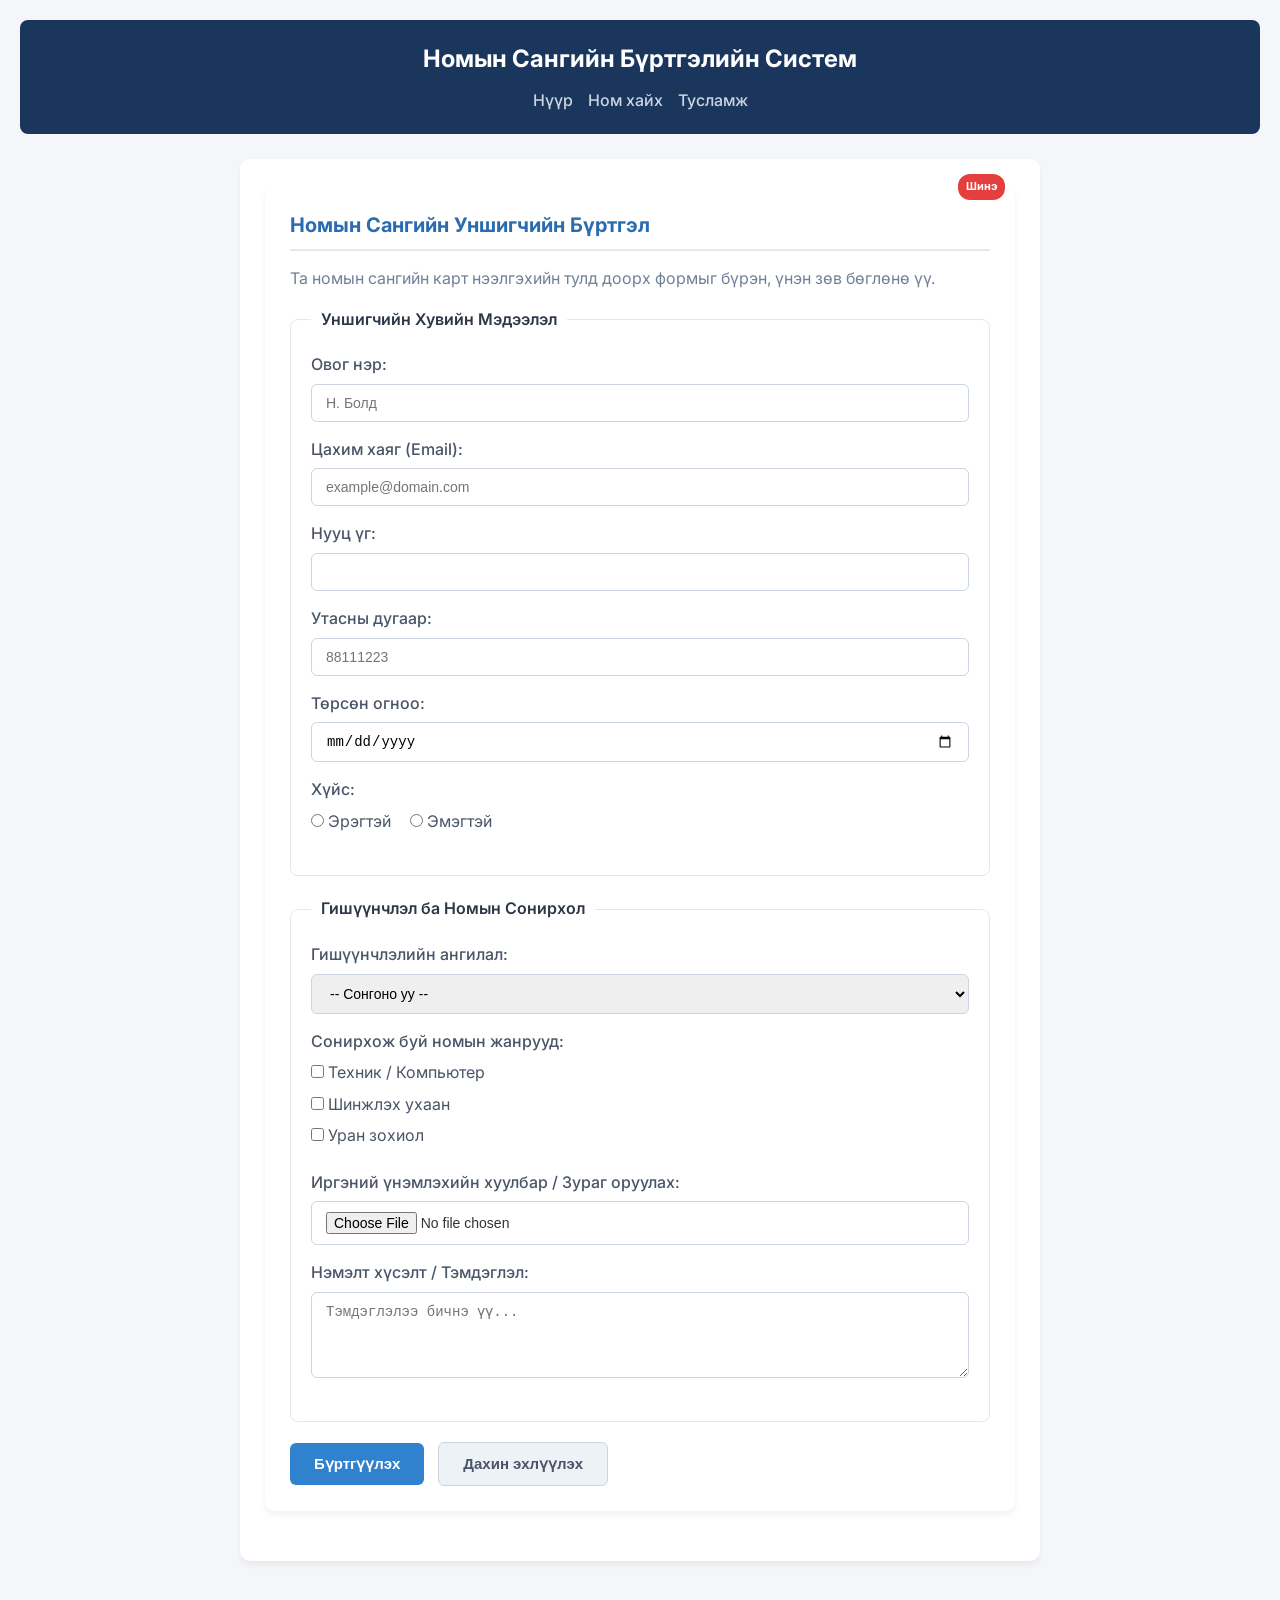
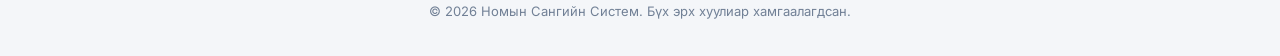
<file: lab03/index.html>
<!DOCTYPE html>
<html lang="mn">
<head>
    <meta charset="UTF-8">
    <meta name="viewport" content="width=device-width, initial-scale=1.0">
    <title>Лаборатори 03: Номын сангийн бүртгэл (CSS)</title>
    <link rel="stylesheet" href="style.css">
</head>
<body>

    <header>
        <h1>Номын Сангийн Бүртгэлийн Систем</h1>
        <nav>
            <ul>
                <li><a href="#">Нүүр</a></li>
                <li><a href="#">Ном хайх</a></li>
                <li><a href="#">Тусламж</a></li>
            </ul>
        </nav>
    </header>

    <main>
        <article>
            <section class="badge-container">
                <span class="badge">Шинэ</span>
                <h2 class="section-title">Номын Сангийн Уншигчийн Бүртгэл</h2>
                <p style="margin-bottom: 15px; color: #718096;">Та номын сангийн карт нээлгэхийн тулд доорх формыг бүрэн, үнэн зөв бөглөнө үү.</p>

                <form action="#" method="POST" enctype="multipart/form-data">
                    <fieldset>
                        <legend>Уншигчийн Хувийн Мэдээлэл</legend>
                        
                        <div class="form-group">
                            <label for="fullname">Овог нэр:</label>
                            <input type="text" id="fullname" name="fullname" placeholder="Н. Болд" required minlength="2">
                        </div>

                        <div class="form-group">
                            <label for="email">Цахим хаяг (Email):</label>
                            <input type="email" id="email" name="email" placeholder="example@domain.com" required>
                        </div>

                        <div class="form-group">
                            <label for="password">Нууц үг:</label>
                            <input type="password" id="password" name="password" required minlength="6">
                        </div>

                        <div class="form-group">
                            <label for="phone">Утасны дугаар:</label>
                            <input type="tel" id="phone" name="phone" pattern="[0-9]{8}" placeholder="88111223" required>
                        </div>

                        <div class="form-group">
                            <label for="dob">Төрсөн огноо:</label>
                            <input type="date" id="dob" name="dob" required>
                        </div>

                        <div class="form-group">
                            <label>Хүйс:</label>
                            <input type="radio" id="male" name="gender" value="male">
                            <label for="male" class="inline-label">Эрэгтэй</label>
                            <input type="radio" id="female" name="gender" value="female">
                            <label for="female" class="inline-label">Эмэгтэй</label>
                        </div>
                    </fieldset>

                    <fieldset>
                        <legend>Гишүүнчлэл ба Номын Сонирхол</legend>

                        <div class="form-group">
                            <label for="member_type">Гишүүнчлэлийн ангилал:</label>
                            <select id="member_type" name="member_type" required>
                                <option value="">-- Сонгоно уу --</option>
                                <option value="student">Оюутан</option>
                                <option value="teacher">Багш / Судлаач</option>
                                <option value="public">Иргэн</option>
                            </select>
                        </div>

                        <div class="form-group">
                            <label>Сонирхож буй номын жанрууд:</label>
                            <input type="checkbox" id="tech" name="genres" value="tech">
                            <label for="tech" class="inline-label">Техник / Компьютер</label><br>
                            <input type="checkbox" id="science" name="genres" value="science">
                            <label for="science" class="inline-label">Шинжлэх ухаан</label><br>
                            <input type="checkbox" id="fiction" name="genres" value="fiction">
                            <label for="fiction" class="inline-label">Уран зохиол</label>
                        </div>

                        <div class="form-group">
                            <label for="id_card">Иргэний үнэмлэхийн хуулбар / Зураг оруулах:</label>
                            <input type="file" id="id_card" name="id_card" accept="image/*">
                        </div>

                        <div class="form-group">
                            <label for="note">Нэмэлт хүсэлт / Тэмдэглэл:</label>
                            <textarea id="note" name="note" rows="4" placeholder="Тэмдэглэлээ бичнэ үү..."></textarea>
                        </div>
                    </fieldset>
                    <button type="submit" class="btn-submit">Бүртгүүлэх</button>
                    <button type="reset" class="btn-reset">Дахин эхлүүлэх</button>
                </form>
            </section>
        </article>
    <footer>
        <p>&copy; 2026 Номын Сангийн Систем. Бүх эрх хуулиар хамгаалагдсан.</p>
    </footer>

</body>
</html>
</file>
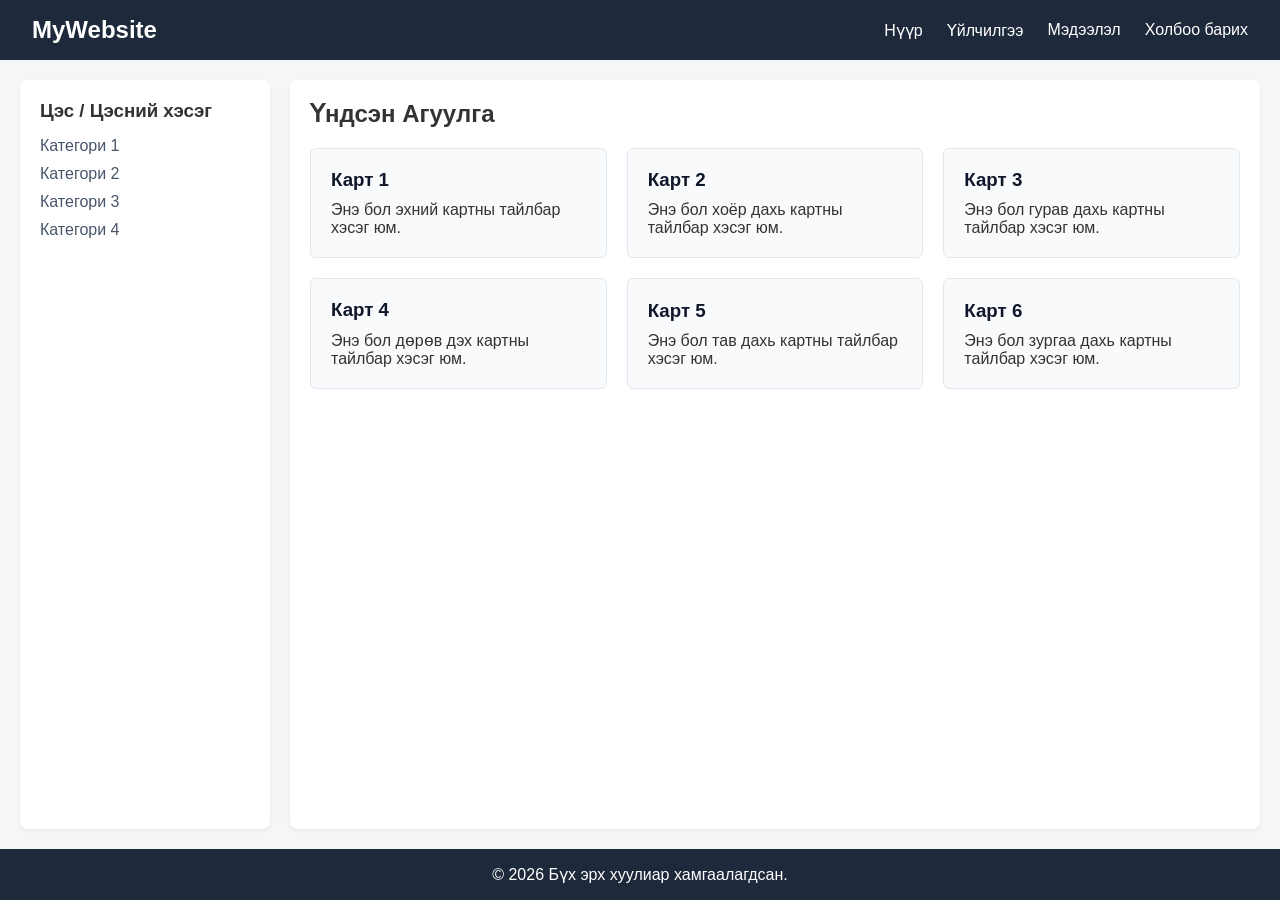
<file: lab04/index.html>
<!DOCTYPE html>
<html lang="mn">
<head>
    <meta charset="UTF-8">
    <meta name="viewport" content="width=device-width, initial-scale=1.0">
    <title>Лаборатори 4 - Web Layout</title>
    <link rel="stylesheet" href="style.css">
</head>
<body>
    <header class="header">
        <div class="logo">MyWebsite</div>
        <nav class="navbar">
            <ul class="nav-links">
                <li><a href="#">Нүүр</a></li>
                <li><a href="#">Үйлчилгээ</a></li>
                <li><a href="#">Мэдээлэл</a></li>
                <li><a href="#">Холбоо барих</a></li>
            </ul>
        </nav>
    </header>
    <div class="page-container">
        <aside class="sidebar">
            <h3>Цэс / Цэсний хэсэг</h3>
            <ul>
                <li><a href="#">Категори 1</a></li>
                <li><a href="#">Категори 2</a></li>
                <li><a href="#">Категори 3</a></li>
                <li><a href="#">Категори 4</a></li>
            </ul>
        </aside>
        <main class="main-content">
            <h2>Үндсэн Агуулга</h2>
            
            <section class="card-grid">
                <article class="card">
                    <h3>Карт 1</h3>
                    <p>Энэ бол эхний картны тайлбар хэсэг юм.</p>
                </article>
                <article class="card">
                    <h3>Карт 2</h3>
                    <p>Энэ бол хоёр дахь картны тайлбар хэсэг юм.</p>
                </article>
                <article class="card">
                    <h3>Карт 3</h3>
                    <p>Энэ бол гурав дахь картны тайлбар хэсэг юм.</p>
                </article>
                <article class="card">
                    <h3>Карт 4</h3>
                    <p>Энэ бол дөрөв дэх картны тайлбар хэсэг юм.</p>
                </article>
                <article class="card">
                    <h3>Карт 5</h3>
                    <p>Энэ бол тав дахь картны тайлбар хэсэг юм.</p>
                </article>
                <article class="card">
                    <h3>Карт 6</h3>
                    <p>Энэ бол зургаа дахь картны тайлбар хэсэг юм.</p>
                </article>
            </section>
        </main>

    </div>
    <footer class="footer">
        <p>&copy; 2026 Бүх эрх хуулиар хамгаалагдсан.</p>
    </footer>

</body>
</html>
</file>
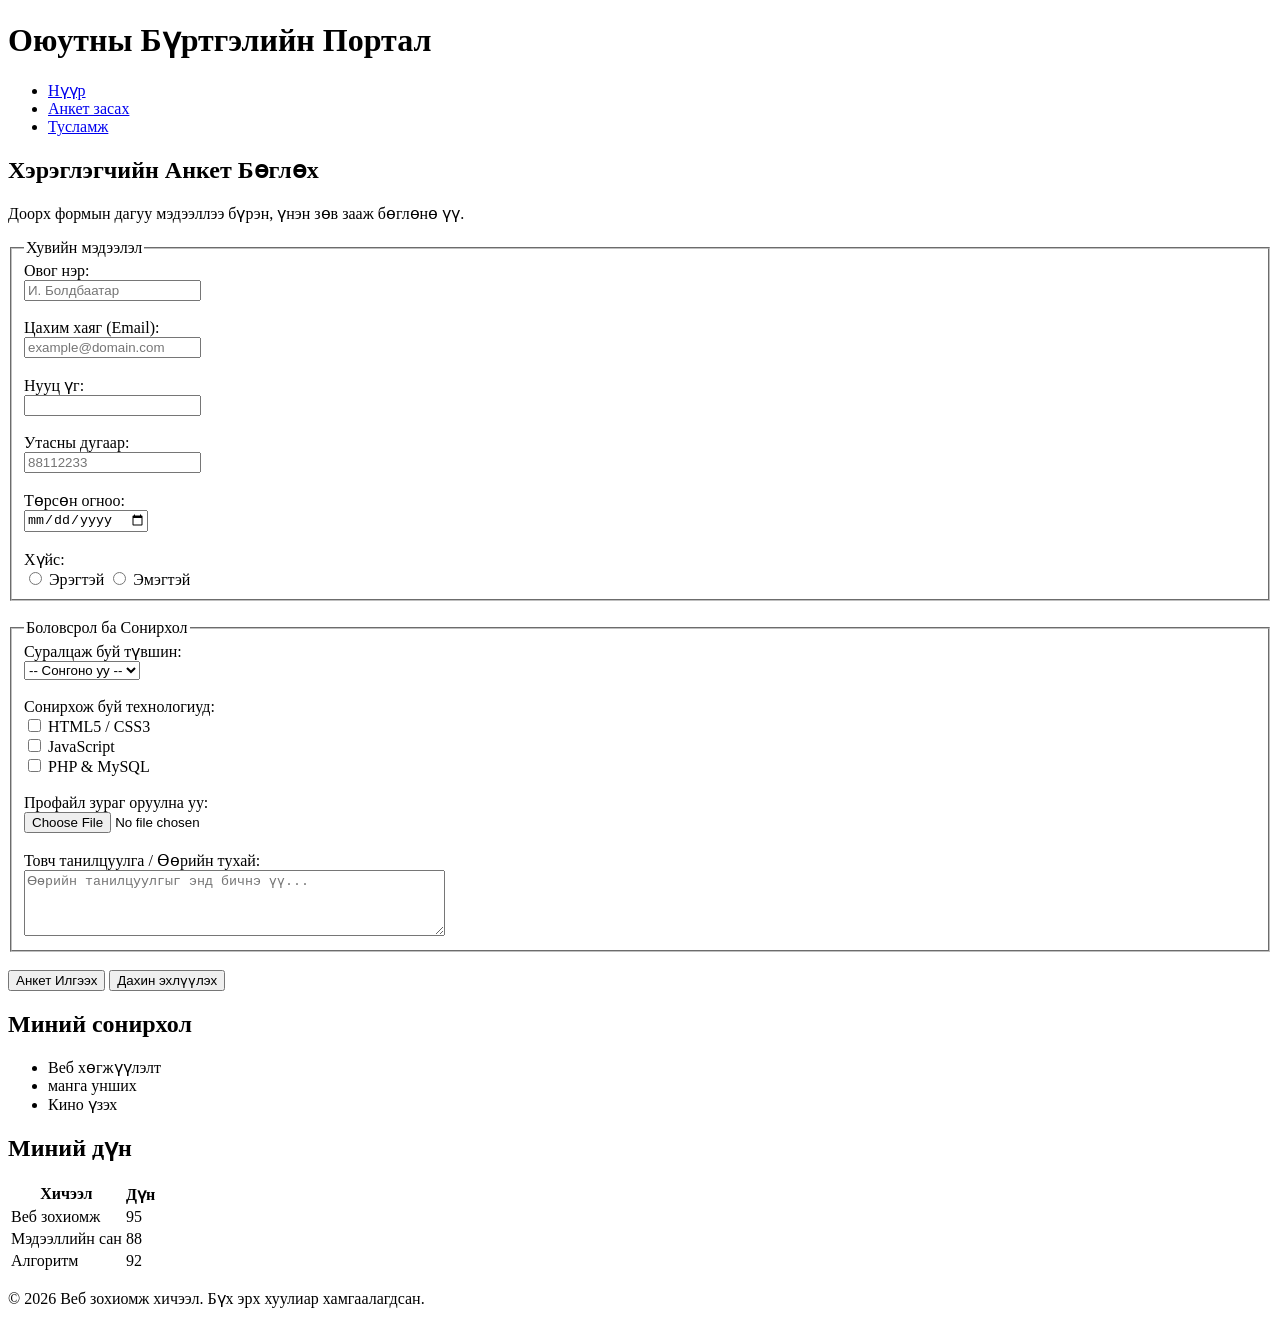
<file: lab02.html>
<!DOCTYPE html>
<html lang="mn">
<head>
    <meta charset="UTF-8">
    <meta name="viewport" content="width=device-width, initial-scale=1.0">
    <title>Лаборатори 02: Хэрэглэгчийн анкет</title>
</head>
<body>
    <!-- Вэбийн толгой хэсэг -->
    <header>
        <h1>Оюутны Бүртгэлийн Портал</h1>
        <!-- Навигацийн цэс -->
        <nav>
            <ul>
                <li><a href="../index.html">Нүүр</a></li>
                <li><a href="#">Анкет засах</a></li>
                <li><a href="#">Тусламж</a></li>
            </ul>
        </nav>
    </header>

    <!-- Үндсэн контент -->
    <main>
        <article>
            <!-- 1. Форм анкетын хэсэг -->
            <section>
                <h2>Хэрэглэгчийн Анкет Бөглөх</h2>
                <p>Доорх формын дагуу мэдээллээ бүрэн, үнэн зөв зааж бөглөнө үү.</p>

                <form action="#" method="POST" enctype="multipart/form-data">
                    <!-- 1-р бүлэг: Хувийн мэдээлэл -->
                    <fieldset>
                        <legend>Хувийн мэдээлэл</legend>
                        <label for="fullname">Овог нэр:</label><br>
                        <input type="text" id="fullname" name="fullname" placeholder="И. Болдбаатар" required minlength="2"><br><br>

                        <label for="email">Цахим хаяг (Email):</label><br>
                        <input type="email" id="email" name="email" placeholder="example@domain.com" required><br><br>

                        <label for="password">Нууц үг:</label><br>
                        <input type="password" id="password" name="password" required minlength="6"><br><br>

                        <label for="phone">Утасны дугаар:</label><br>
                        <input type="tel" id="phone" name="phone" pattern="[0-9]{8}" placeholder="88112233" required><br><br>

                        <label for="dob">Төрсөн огноо:</label><br>
                        <input type="date" id="dob" name="dob" required><br><br>

                        <label>Хүйс:</label><br>
                        <input type="radio" id="male" name="gender" value="male">
                        <label for="male">Эрэгтэй</label>
                        <input type="radio" id="female" name="gender" value="female">
                        <label for="female">Эмэгтэй</label><br>
                    </fieldset>
                    <br>

                    <!-- 2-р бүлэг: Мэргэжил ба Сургалтын мэдээлэл -->
                    <fieldset>
                        <legend>Боловсрол ба Сонирхол</legend>
                        <label for="degree">Суралцаж буй түвшин:</label><br>
                        <select id="degree" name="degree" required>
                            <option value="">-- Сонгоно уу --</option>
                            <option value="bachelor">Бакалавр</option>
                            <option value="master">Магистр</option>
                            <option value="doctor">Докторант</option>
                        </select><br><br>

                        <label>Сонирхож буй технологиуд:</label><br>
                        <input type="checkbox" id="html" name="skills" value="HTML">
                        <label for="html">HTML5 / CSS3</label><br>
                        <input type="checkbox" id="js" name="skills" value="JavaScript">
                        <label for="js">JavaScript</label><br>
                        <input type="checkbox" id="php" name="skills" value="PHP">
                        <label for="php">PHP & MySQL</label><br><br>

                        <label for="avatar">Профайл зураг оруулна уу:</label><br>
                        <input type="file" id="avatar" name="avatar" accept="image/*"><br><br>

                        <label for="bio">Товч танилцуулга / Өөрийн тухай:</label><br>
                        <textarea id="bio" name="bio" rows="4" cols="50" placeholder="Өөрийн танилцуулгыг энд бичнэ үү..."></textarea><br>
                    </fieldset>
                    <br>

                    <!-- Илгээх ба Арилгах товчлуурууд -->
                    <button type="submit">Анкет Илгээх</button>
                    <button type="reset">Дахин эхлүүлэх</button>
                </form>
            </section>

            <!-- 2. Сонирхлын жагсаалт -->
            <section>
                <h2>Миний сонирхол</h2>
                <ul>
                    <li>Веб хөгжүүлэлт</li>
                    <li>манга унших</li>
                    <li>Кино үзэх</li>
                </ul>
            </section>

            <!-- 3. Дүнгийн хүснэгт -->
            <section>
                <h2>Миний дүн</h2>
                <table>
                    <thead>
                        <tr>
                            <th>Хичээл</th>
                            <th>Дүн</th>
                        </tr>
                    </thead>
                    <tbody>
                        <tr>
                            <td>Веб зохиомж</td>
                            <td>95</td>
                        </tr>
                        <tr>
                            <td>Мэдээллийн сан</td>
                            <td>88</td>
                        </tr>
                        <tr>
                            <td>Алгоритм</td>
                            <td>92</td>
                        </tr>
                    </tbody>
                </table>
            </section>
        </article>
    </main>

    <!-- Хөл хэсэг -->
    <footer>
        <p>&copy; 2026 Веб зохиомж хичээл. Бүх эрх хуулиар хамгаалагдсан.</p>
    </footer>
</body>
</html>
</file>
<file: lab03/style.css>
@import url('https://fonts.googleapis.com/css2?family=Inter:wght@400;500;600;700&display=swap');

* {
    box-sizing: border-box;
    margin: 0;
    padding: 0;
}

body {
    font-family: 'Inter', sans-serif;
    background-color: #f4f6f9;
    color: #333333;
    line-height: 1.6;
    padding: 20px;
}

header {
    background-color: #1a365d;
    color: #ffffff;
    padding: 20px;
    border-radius: 8px;
    margin-bottom: 25px;
    text-align: center;
}

header h1 {
    font-size: 24px;
    margin-bottom: 10px;
}

nav ul {
    list-style: none;
    display: flex;
    justify-content: center;
    gap: 15px;
}

nav a {
    color: #cbd5e0;
    text-decoration: none;
    font-weight: 500;
}

nav a:hover {
    color: #ffffff;
}

main {
    max-width: 800px;
    margin: 0 auto;
}

article, section {
    background: #ffffff;
    padding: 25px;
    border-radius: 10px;
    margin-bottom: 25px;
    box-shadow: 0 4px 6px rgba(0, 0, 0, 0.05);
}

.section-title {
    color: #2b6cb0;
    font-size: 20px;
    margin-bottom: 15px;
    border-bottom: 2px solid #e2e8f0;
    padding-bottom: 8px;
}

.badge-container {
    position: relative;
    display: inline-block;
    width: 100%;
}

.badge {
    position: absolute;
    top: -10px;
    right: 10px;
    background-color: #e53e3e;
    color: white;
    padding: 4px 8px;
    font-size: 11px;
    font-weight: bold;
    border-radius: 12px;
}

fieldset {
    border: 1px solid #e2e8f0;
    border-radius: 8px;
    padding: 20px;
    margin-bottom: 20px;
}

legend {
    font-weight: 600;
    color: #2d3748;
    padding: 0 10px;
}

.form-group {
    margin-bottom: 15px;
}

label {
    display: block;
    font-weight: 500;
    margin-bottom: 6px;
    color: #4a5568;
}

input[type="text"],
input[type="email"],
input[type="password"],
input[type="tel"],
input[type="date"],
input[type="file"],
select,
textarea {
    width: 100%;
    padding: 10px 14px; 
    border: 1px solid #cbd5e0;
    border-radius: 6px; 
    font-size: 14px;
    outline: none;
    transition: border-color 0.2s;
}

input:focus, select:focus, textarea:focus {
    border-color: #3182ce;
    box-shadow: 0 0 0 3px rgba(49, 130, 206, 0.15);
}

.inline-label {
    display: inline-block;
    font-weight: normal;
    margin-right: 15px;
    cursor: pointer;
}

.btn-submit {
    background-color: #3182ce;
    color: white;
    padding: 12px 24px;
    border: none;
    border-radius: 6px;
    font-size: 15px;
    font-weight: 600;
    cursor: pointer;
    transition: background-color 0.2s;
}

.btn-submit:hover {
    background-color: #2b6cb0;
}

.btn-reset {
    background-color: #edf2f7;
    color: #4a5568;
    padding: 12px 24px;
    border: 1px solid #cbd5e0;
    border-radius: 6px;
    font-size: 15px;
    font-weight: 600;
    cursor: pointer;
    margin-left: 10px;
}

.btn-reset:hover {
    background-color: #e2e8f0;
}

ul.custom-list {
    list-style-type: square;
    padding-left: 20px;
}

ul.custom-list li {
    margin-bottom: 8px;
}

table {
    width: 100%;
    border-collapse: collapse;
    margin-top: 10px;
}

th, td {
    padding: 12px;
    text-align: left;
    border-bottom: 1px solid #e2e8f0;
}

th {
    background-color: #f7fafc;
    color: #2d3748;
    font-weight: 600;
}

footer {
    text-align: center;
    padding: 15px;
    color: #718096;
    font-size: 13px;
}
</file>
<file: lab04/style.css>
* {
    box-sizing: border-box;
    margin: 0;
    padding: 0;
    font-family: 'Segoe UI', Tahoma, Geneva, Verdana, sans-serif;
}

body {
    background-color: #f4f6f8;
    color: #333;
    display: flex;
    flex-direction: column;
    min-height: 100vh;
}

.header {
    background-color: #1e293b;
    color: #ffffff;
    display: flex;
    justify-content: space-between;
    align-items: center;
    padding: 1rem 2rem;
}

.logo {
    font-size: 1.5rem;
    font-weight: bold;
}

.nav-links {
    display: flex;
    list-style: none;
    gap: 1.5rem; 
}

.nav-links a {
    color: #ffffff;
    text-decoration: none;
    font-size: 1rem;
    transition: color 0.2s;
}

.nav-links a:hover {
    color: #38bdf8;
}

.page-container {
    display: grid;
    grid-template-columns: 250px 1fr; 
    gap: 20px;
    padding: 20px;
    flex: 1; 
}

/* Sidebar */
.sidebar {
    background-color: #ffffff;
    padding: 20px;
    border-radius: 8px;
    box-shadow: 0 2px 4px rgba(0,0,0,0.05);
}

.sidebar h3 {
    margin-bottom: 15px;
}

.sidebar ul {
    list-style: none;
}

.sidebar li {
    margin-bottom: 10px;
}

.sidebar a {
    color: #475569;
    text-decoration: none;
}

.sidebar a:hover {
    color: #0284c7;
}

.main-content {
    background-color: #ffffff;
    padding: 20px;
    border-radius: 8px;
    box-shadow: 0 2px 4px rgba(0,0,0,0.05);
}

.main-content h2 {
    margin-bottom: 20px;
}

.card-grid {
    display: grid;
    grid-template-columns: repeat(3, 1fr); 
    gap: 20px; 
}

.card {
    background-color: #f8fafc;
    border: 1px solid #e2e8f0;
    border-radius: 6px;
    padding: 20px;
    display: flex;
    flex-direction: column;
    justify-content: center;
    align-items: flex-start;
}

.card h3 {
    margin-bottom: 10px;
    color: #0f172a;
}

.footer {
    background-color: #1e293b;
    color: #ffffff;
    text-align: center;
    padding: 1rem;
    margin-top: auto;
}
</file>
